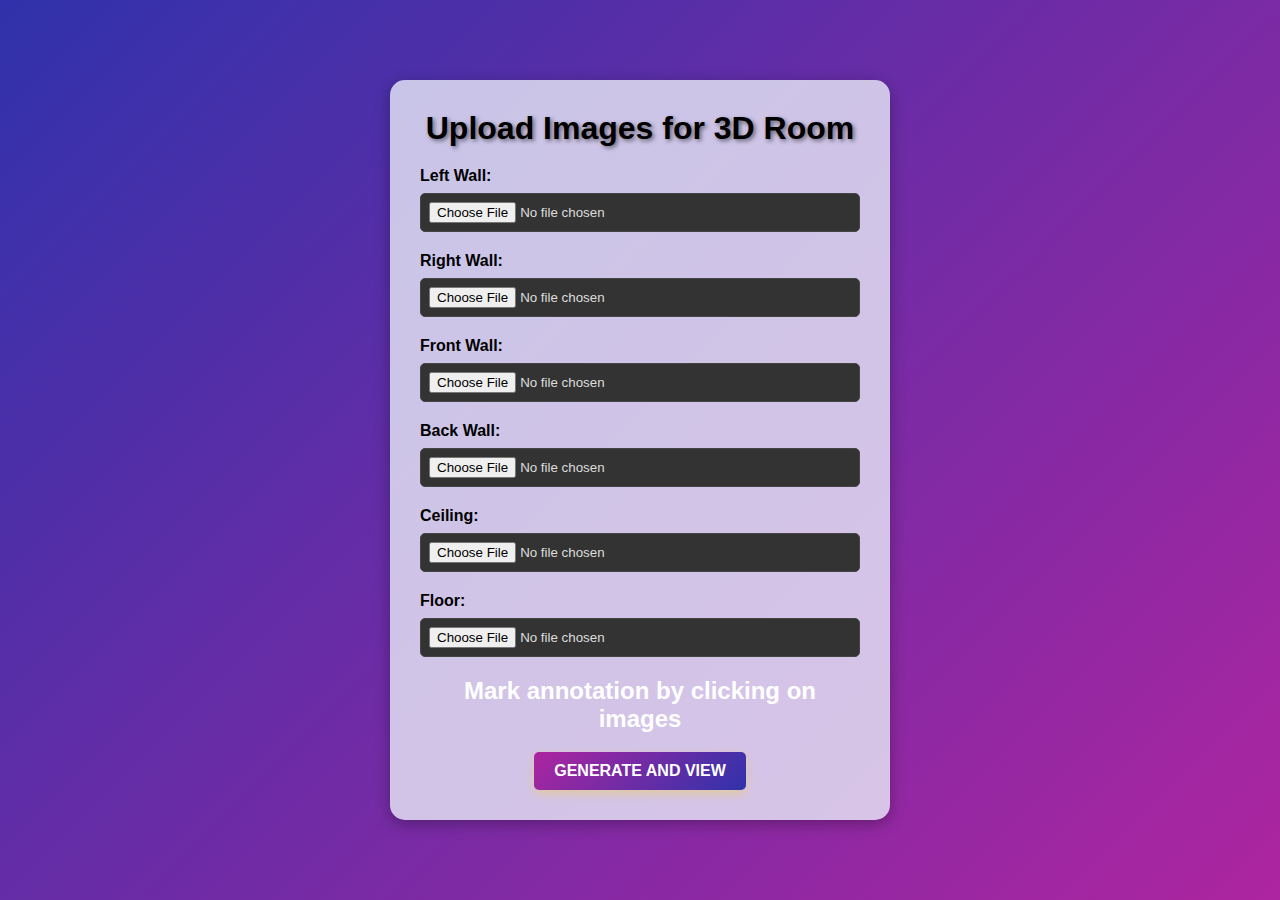
<file: index.html>
<!DOCTYPE html>
<html lang="en">
<head>
    <meta charset="UTF-8">
    <meta name="viewport" content="width=device-width, initial-scale=1.0">
    <title>3D Room Setup</title>
    <link rel="stylesheet" href="/styles/index.css">
</head>
<body>
    <div class="container">
        <h1>Upload Images for 3D Room</h1>
        <form id="image-form">
            <div class="form-group">
                <label for="left-wall-input">Left Wall:</label>
                <input type="file" id="left-wall-input" accept="image/*">
            </div>
            <div class="form-group">
                <label for="right-wall-input">Right Wall:</label>
                <input type="file" id="right-wall-input" accept="image/*">
            </div>
            <div class="form-group">
                <label for="front-wall-input">Front Wall:</label>
                <input type="file" id="front-wall-input" accept="image/*">
            </div>
            <div class="form-group">
                <label for="back-wall-input">Back Wall:</label>
                <input type="file" id="back-wall-input" accept="image/*">
            </div>
            <div class="form-group">
                <label for="ceiling-input">Ceiling:</label>
                <input type="file" id="ceiling-input" accept="image/*">
            </div>
            <div class="form-group">
                <label for="floor-input">Floor:</label>
                <input type="file" id="floor-input" accept="image/*">
            </div>
            <div class="image-preview-container">
                <h2>Mark annotation by clicking on images</h2>
                <div id="image-previews"></div>
            </div>
            <div id="annotation-modal" class="modal">
                <div class="modal-content">
                    <span id="close-modal" class="close-button">&times;</span>
                    <h2>Add Annotation</h2>
                    <input id="annotation-title" type="text" placeholder="Enter title..." required />
                    <textarea id="annotation-description" placeholder="Enter description..."></textarea>
                    <button id="save-annotation">Save</button>
                </div>
            </div>
            <button type="button" id="generate-view">Generate and View</button>
        </form>
    </div>
    <script src="/scripts/index.js"></script>
</body>
</html>
</file>
<file: styles/index.css>
/* Base Reset */
body, h1, p, form, input, button, div {
    margin: 0;
    padding: 0;
    box-sizing: border-box;
}

body {
    font-family: 'Arial', sans-serif;
    background: linear-gradient(135deg, #3032ab, #ae25a0);
    color: #fff;
    min-height: 100vh;
    display: flex;
    justify-content: center;
    align-items: center;
}

/* Container Styling */
.container {
    background: rgba(232, 235, 248, 0.8);
    padding: 30px;
    border-radius: 15px;
    box-shadow: 0 4px 15px rgba(0, 0, 0, 0.3);
    text-align: center;
    width: 90%;
    max-width: 500px;
}

h1 {
    font-size: 2rem;
    margin-bottom: 20px;
    color: #000000;
    text-shadow: 2px 2px 4px rgba(0, 0, 0, 0.5);
}

/* Form Styling */
.form-group {
    margin-bottom: 20px;
    text-align: left;
}

label {
    display: block;
    font-size: 1rem;
    margin-bottom: 8px;
    font-weight: bold;
    color: #000000;
}

input[type="file"] {
    width: 100%;
    padding: 8px;
    background: #333;
    color: #ddd;
    border: 1px solid #444;
    border-radius: 5px;
    transition: all 0.3s;
    cursor: pointer;
}

input[type="file"]:hover {
    background: #444;
    border-color: #ffd700;
}

/* Button Styling */
button {
    display: inline-block;
    background: linear-gradient(135deg, #ae25a0, #3032ab);
    color: #ffffff;
    font-size: 1rem;
    padding: 10px 20px;
    border: none;
    border-radius: 5px;
    cursor: pointer;
    text-transform: uppercase;
    font-weight: bold;
    transition: all 0.3s;
    box-shadow: 0 4px 10px rgba(255, 215, 0, 0.3);
}

button:hover {
    background: #7033d7;
    box-shadow: 0 6px 12px rgba(192, 93, 249, 0.4);
}

/* Responsive Design */
@media (max-width: 480px) {
    .container {
        padding: 20px;
    }

    h1 {
        font-size: 1.5rem;
    }

    button {
        font-size: 0.9rem;
        padding: 8px 16px;
    }
}

.image-preview {
    position: relative;
    display: inline-block;
    margin: 10px;
}

.image-preview img {
    max-width: 300px;
    max-height: 200px;
    border: 1px solid #ccc;
}

.marker {
    position: absolute;
    width: 10px;
    height: 10px;
    background-color: red;
    border-radius: 50%;
    transform: translate(-50%, -50%);
    cursor: pointer;
}

.modal {
    display: none; /* Hidden by default */
    position: fixed;
    z-index: 1000;
    left: 0;
    top: 0;
    width: 100%;
    height: 100%;
    background-color: rgba(0, 0, 0, 0.5);
    justify-content: center;
    align-items: center;
}

.modal-content {
    background: #fff;
    padding: 20px;
    border-radius: 10px;
    width: 300px;
    text-align: center;
}

.close-button {
    position: absolute;
    top: 10px;
    right: 10px;
    font-size: 18px;
    cursor: pointer;
}

textarea {
    width: 100%;
    height: 60px;
    margin-bottom: 10px;
}
</file>
